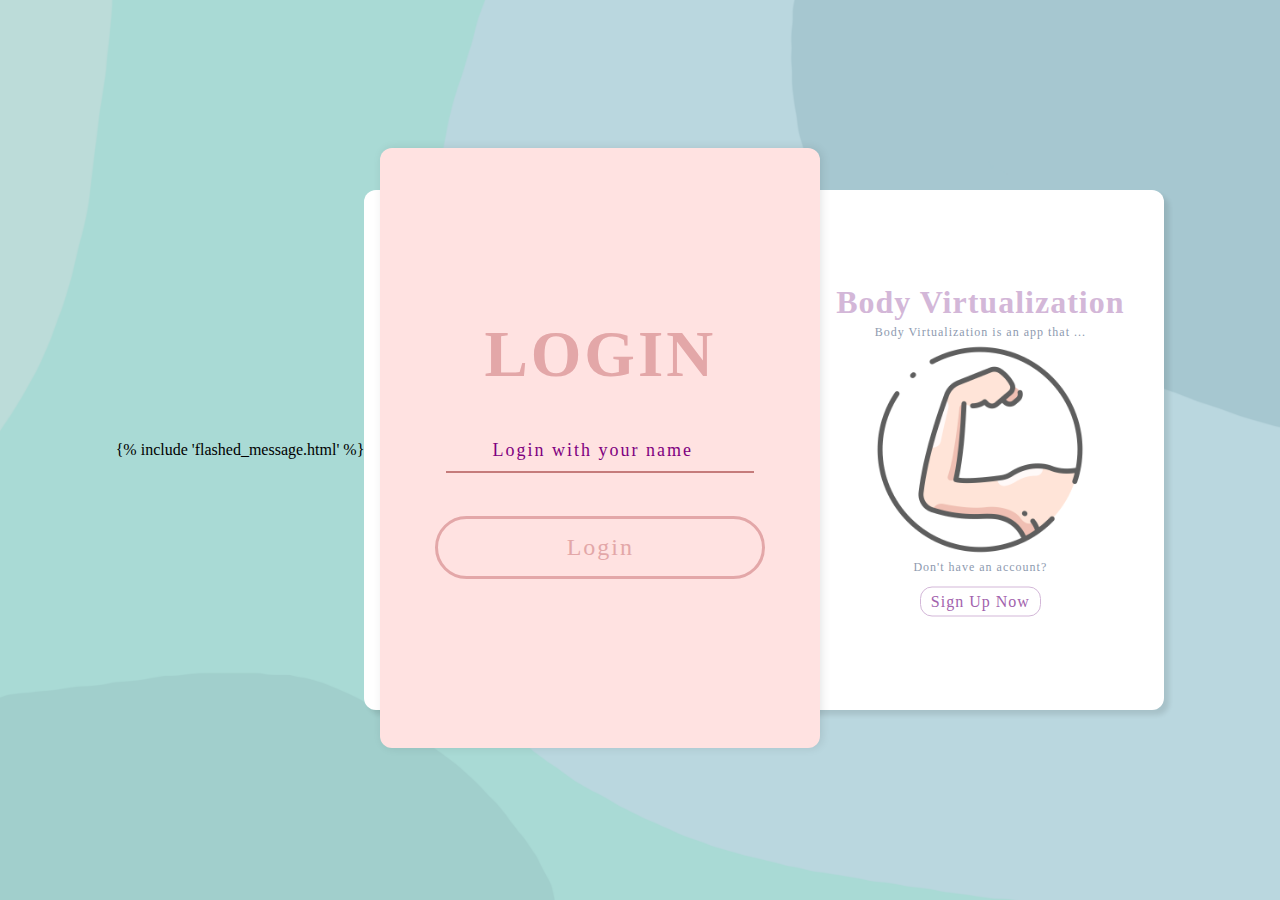
<file: templates/index.html>
<!DOCTYPE html>
{% include 'flashed_message.html' %}

<html lang="en">

<head>
    <meta charset="UTF-8">
    <meta http-equiv="X-UA-Compatible" content="IE=edge">
    <meta name="viewport" content="width=device-width, initial-scale=1.0">
    <!-- MATERIAL DESIGN ICONIC FONT -->
    <link rel="stylesheet" href="../static/fonts/material-design-iconic-font/css/material-design-iconic-font.css">

    <!-- DATE-PICKER -->
    <link rel="stylesheet" href="../static/vendor/date-picker/css/datepicker.min.css">

    <!-- STYLE CSS -->
    <link rel="stylesheet" href="../static/css/index.css">
    <link rel="Bookmark" href="../static/images/muscle.png" /> 
    <link rel="shortcut icon" href="../static/images/muscle.png" /> 
    <link rel="icon" href="../static/images/muscle.png" />
    <title>Body Virtualisation APP - Login</title>
</head>

<body>



    <div class="container">

        <div class="form-box">
            <!--            <div class="login-box">-->
            <form class="login-box" action="/login" method='POST'>
                <h1>Login</h1>
                <input name="modelname" type="modelname" placeholder="Login with your name">
                <button>
                    Login
                </button>
            </form>
            <!--            </div>-->

            <!--            <div class="register-box hidden">-->
            <form class="register-box hidden" action="/register" method='POST'>
                <h1>Register</h1>
                <input name="modelname" type="modelname" placeholder="Enter a unique name">
                <button>
                    Sign Up
                </button>
            </form>
            <!--            </div>-->
        </div>

        <!-- Left Box: Login -->
        <div class="con-box left">
            <h2>
                <span> Body Virtualization </span>
            </h2>

            <p>Body Virtualization is an app that ...</p>
            <img src="../static/images/muscle.png">
            <p>
                Already Have an account?
            </p>
            <button id="login">
                Login Now
            </button>

        </div>

        <!-- Right Box: Register -->
        <div class="con-box right">
            <h2>
                <span> Body Virtualization </span>
            </h2>


            <p>Body Virtualization is an app that ...</p>
            <img src="../static/images/muscle.png">
            <p>
                Don't have an account?
            </p>
            <button id="register">
                Sign Up Now
            </button>
        </div>
    </div>

    <!-- JS -->
    <script>
        let login = document.getElementById("login");
        let register = document.getElementById("register");
        let form_box = document.getElementsByClassName("form-box")[0];
        let register_box = document.getElementsByClassName("register-box")[0];
        let login_box = document.getElementsByClassName("login-box")[0];
        register.addEventListener('click', () => {
            form_box.style.transform = 'translateX(74%)';
            login_box.classList.add('hidden');
            register_box.classList.remove('hidden');
        })
        login.addEventListener('click', () => {
            form_box.style.transform = 'translateX(0%)';
            register_box.classList.add('hidden');
            login_box.classList.remove('hidden');
        })
    </script>



</body>

</html>
</file>
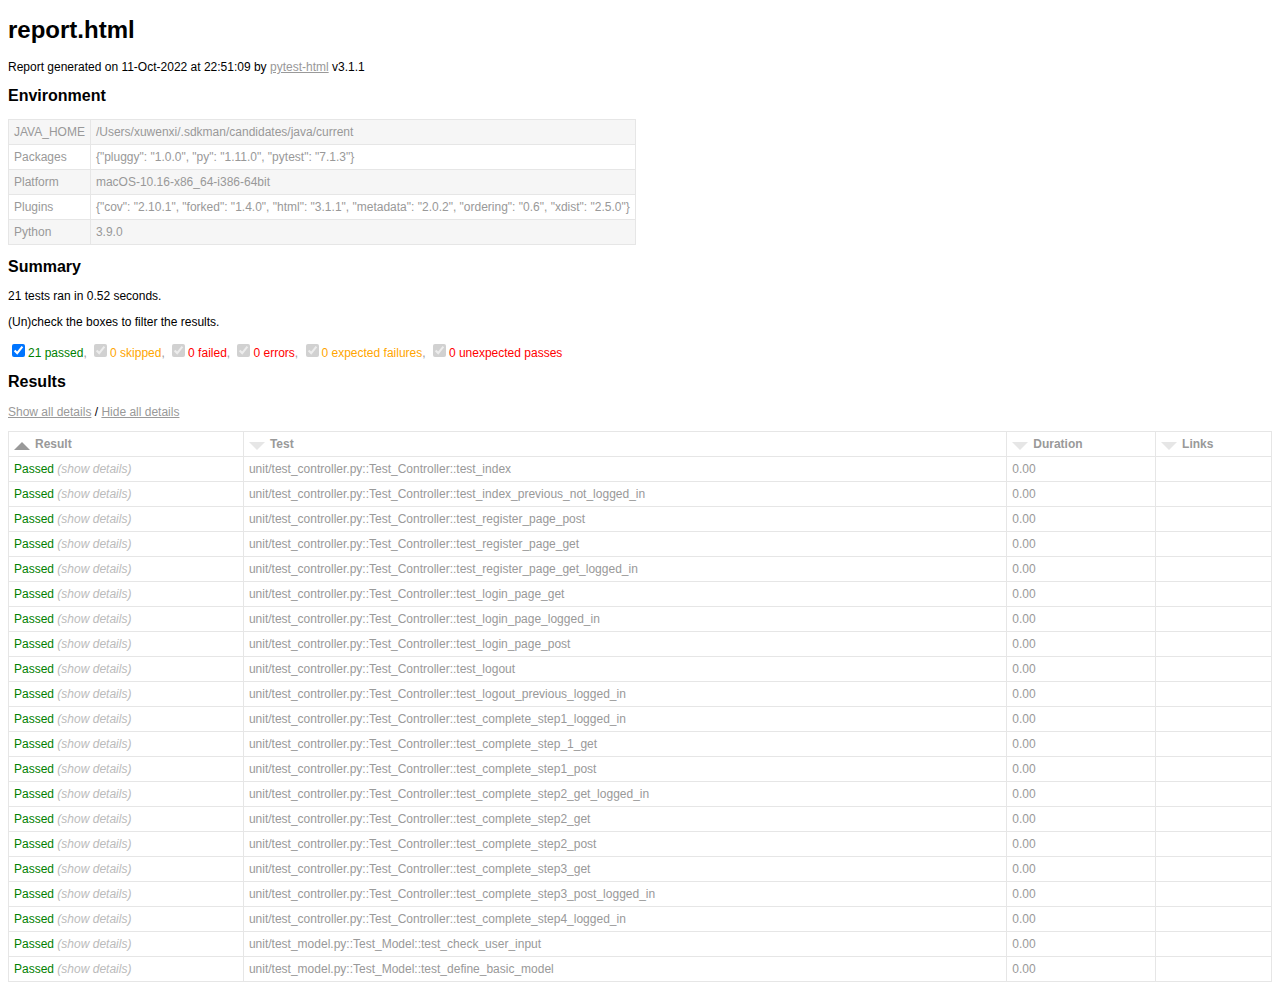
<file: report.html>
<!DOCTYPE html>
<html>
  <head>
    <meta charset="utf-8"/>
    <title>Test Report</title>
    <link href="assets/style.css" rel="stylesheet" type="text/css"/></head>
  <body onLoad="init()">
    <script>/* This Source Code Form is subject to the terms of the Mozilla Public
 * License, v. 2.0. If a copy of the MPL was not distributed with this file,
 * You can obtain one at http://mozilla.org/MPL/2.0/. */


function toArray(iter) {
    if (iter === null) {
        return null;
    }
    return Array.prototype.slice.call(iter);
}

function find(selector, elem) { // eslint-disable-line no-redeclare
    if (!elem) {
        elem = document;
    }
    return elem.querySelector(selector);
}

function findAll(selector, elem) {
    if (!elem) {
        elem = document;
    }
    return toArray(elem.querySelectorAll(selector));
}

function sortColumn(elem) {
    toggleSortStates(elem);
    const colIndex = toArray(elem.parentNode.childNodes).indexOf(elem);
    let key;
    if (elem.classList.contains('result')) {
        key = keyResult;
    } else if (elem.classList.contains('links')) {
        key = keyLink;
    } else {
        key = keyAlpha;
    }
    sortTable(elem, key(colIndex));
}

function showAllExtras() { // eslint-disable-line no-unused-vars
    findAll('.col-result').forEach(showExtras);
}

function hideAllExtras() { // eslint-disable-line no-unused-vars
    findAll('.col-result').forEach(hideExtras);
}

function showExtras(colresultElem) {
    const extras = colresultElem.parentNode.nextElementSibling;
    const expandcollapse = colresultElem.firstElementChild;
    extras.classList.remove('collapsed');
    expandcollapse.classList.remove('expander');
    expandcollapse.classList.add('collapser');
}

function hideExtras(colresultElem) {
    const extras = colresultElem.parentNode.nextElementSibling;
    const expandcollapse = colresultElem.firstElementChild;
    extras.classList.add('collapsed');
    expandcollapse.classList.remove('collapser');
    expandcollapse.classList.add('expander');
}

function showFilters() {
    const filterItems = document.getElementsByClassName('filter');
    for (let i = 0; i < filterItems.length; i++)
        filterItems[i].hidden = false;
}

function addCollapse() {
    // Add links for show/hide all
    const resulttable = find('table#results-table');
    const showhideall = document.createElement('p');
    showhideall.innerHTML = '<a href="javascript:showAllExtras()">Show all details</a> / ' +
                            '<a href="javascript:hideAllExtras()">Hide all details</a>';
    resulttable.parentElement.insertBefore(showhideall, resulttable);

    // Add show/hide link to each result
    findAll('.col-result').forEach(function(elem) {
        const collapsed = getQueryParameter('collapsed') || 'Passed';
        const extras = elem.parentNode.nextElementSibling;
        const expandcollapse = document.createElement('span');
        if (extras.classList.contains('collapsed')) {
            expandcollapse.classList.add('expander');
        } else if (collapsed.includes(elem.innerHTML)) {
            extras.classList.add('collapsed');
            expandcollapse.classList.add('expander');
        } else {
            expandcollapse.classList.add('collapser');
        }
        elem.appendChild(expandcollapse);

        elem.addEventListener('click', function(event) {
            if (event.currentTarget.parentNode.nextElementSibling.classList.contains('collapsed')) {
                showExtras(event.currentTarget);
            } else {
                hideExtras(event.currentTarget);
            }
        });
    });
}

function getQueryParameter(name) {
    const match = RegExp('[?&]' + name + '=([^&]*)').exec(window.location.search);
    return match && decodeURIComponent(match[1].replace(/\+/g, ' '));
}

function init () { // eslint-disable-line no-unused-vars
    resetSortHeaders();

    addCollapse();

    showFilters();

    sortColumn(find('.initial-sort'));

    findAll('.sortable').forEach(function(elem) {
        elem.addEventListener('click',
            function() {
                sortColumn(elem);
            }, false);
    });
}

function sortTable(clicked, keyFunc) {
    const rows = findAll('.results-table-row');
    const reversed = !clicked.classList.contains('asc');
    const sortedRows = sort(rows, keyFunc, reversed);
    /* Whole table is removed here because browsers acts much slower
     * when appending existing elements.
     */
    const thead = document.getElementById('results-table-head');
    document.getElementById('results-table').remove();
    const parent = document.createElement('table');
    parent.id = 'results-table';
    parent.appendChild(thead);
    sortedRows.forEach(function(elem) {
        parent.appendChild(elem);
    });
    document.getElementsByTagName('BODY')[0].appendChild(parent);
}

function sort(items, keyFunc, reversed) {
    const sortArray = items.map(function(item, i) {
        return [keyFunc(item), i];
    });

    sortArray.sort(function(a, b) {
        const keyA = a[0];
        const keyB = b[0];

        if (keyA == keyB) return 0;

        if (reversed) {
            return keyA < keyB ? 1 : -1;
        } else {
            return keyA > keyB ? 1 : -1;
        }
    });

    return sortArray.map(function(item) {
        const index = item[1];
        return items[index];
    });
}

function keyAlpha(colIndex) {
    return function(elem) {
        return elem.childNodes[1].childNodes[colIndex].firstChild.data.toLowerCase();
    };
}

function keyLink(colIndex) {
    return function(elem) {
        const dataCell = elem.childNodes[1].childNodes[colIndex].firstChild;
        return dataCell == null ? '' : dataCell.innerText.toLowerCase();
    };
}

function keyResult(colIndex) {
    return function(elem) {
        const strings = ['Error', 'Failed', 'Rerun', 'XFailed', 'XPassed',
            'Skipped', 'Passed'];
        return strings.indexOf(elem.childNodes[1].childNodes[colIndex].firstChild.data);
    };
}

function resetSortHeaders() {
    findAll('.sort-icon').forEach(function(elem) {
        elem.parentNode.removeChild(elem);
    });
    findAll('.sortable').forEach(function(elem) {
        const icon = document.createElement('div');
        icon.className = 'sort-icon';
        icon.textContent = 'vvv';
        elem.insertBefore(icon, elem.firstChild);
        elem.classList.remove('desc', 'active');
        elem.classList.add('asc', 'inactive');
    });
}

function toggleSortStates(elem) {
    //if active, toggle between asc and desc
    if (elem.classList.contains('active')) {
        elem.classList.toggle('asc');
        elem.classList.toggle('desc');
    }

    //if inactive, reset all other functions and add ascending active
    if (elem.classList.contains('inactive')) {
        resetSortHeaders();
        elem.classList.remove('inactive');
        elem.classList.add('active');
    }
}

function isAllRowsHidden(value) {
    return value.hidden == false;
}

function filterTable(elem) { // eslint-disable-line no-unused-vars
    const outcomeAtt = 'data-test-result';
    const outcome = elem.getAttribute(outcomeAtt);
    const classOutcome = outcome + ' results-table-row';
    const outcomeRows = document.getElementsByClassName(classOutcome);

    for(let i = 0; i < outcomeRows.length; i++){
        outcomeRows[i].hidden = !elem.checked;
    }

    const rows = findAll('.results-table-row').filter(isAllRowsHidden);
    const allRowsHidden = rows.length == 0 ? true : false;
    const notFoundMessage = document.getElementById('not-found-message');
    notFoundMessage.hidden = !allRowsHidden;
}
</script>
    <h1>report.html</h1>
    <p>Report generated on 11-Oct-2022 at 22:51:09 by <a href="https://pypi.python.org/pypi/pytest-html">pytest-html</a> v3.1.1</p>
    <h2>Environment</h2>
    <table id="environment">
      <tr>
        <td>JAVA_HOME</td>
        <td>/Users/xuwenxi/.sdkman/candidates/java/current</td></tr>
      <tr>
        <td>Packages</td>
        <td>{"pluggy": "1.0.0", "py": "1.11.0", "pytest": "7.1.3"}</td></tr>
      <tr>
        <td>Platform</td>
        <td>macOS-10.16-x86_64-i386-64bit</td></tr>
      <tr>
        <td>Plugins</td>
        <td>{"cov": "2.10.1", "forked": "1.4.0", "html": "3.1.1", "metadata": "2.0.2", "ordering": "0.6", "xdist": "2.5.0"}</td></tr>
      <tr>
        <td>Python</td>
        <td>3.9.0</td></tr></table>
    <h2>Summary</h2>
    <p>21 tests ran in 0.52 seconds. </p>
    <p class="filter" hidden="true">(Un)check the boxes to filter the results.</p><input checked="true" class="filter" data-test-result="passed" hidden="true" name="filter_checkbox" onChange="filterTable(this)" type="checkbox"/><span class="passed">21 passed</span>, <input checked="true" class="filter" data-test-result="skipped" disabled="true" hidden="true" name="filter_checkbox" onChange="filterTable(this)" type="checkbox"/><span class="skipped">0 skipped</span>, <input checked="true" class="filter" data-test-result="failed" disabled="true" hidden="true" name="filter_checkbox" onChange="filterTable(this)" type="checkbox"/><span class="failed">0 failed</span>, <input checked="true" class="filter" data-test-result="error" disabled="true" hidden="true" name="filter_checkbox" onChange="filterTable(this)" type="checkbox"/><span class="error">0 errors</span>, <input checked="true" class="filter" data-test-result="xfailed" disabled="true" hidden="true" name="filter_checkbox" onChange="filterTable(this)" type="checkbox"/><span class="xfailed">0 expected failures</span>, <input checked="true" class="filter" data-test-result="xpassed" disabled="true" hidden="true" name="filter_checkbox" onChange="filterTable(this)" type="checkbox"/><span class="xpassed">0 unexpected passes</span>
    <h2>Results</h2>
    <table id="results-table">
      <thead id="results-table-head">
        <tr>
          <th class="sortable result initial-sort" col="result">Result</th>
          <th class="sortable" col="name">Test</th>
          <th class="sortable" col="duration">Duration</th>
          <th class="sortable links" col="links">Links</th></tr>
        <tr hidden="true" id="not-found-message">
          <th colspan="4">No results found. Try to check the filters</th></tr></thead>
      <tbody class="passed results-table-row">
        <tr>
          <td class="col-result">Passed</td>
          <td class="col-name">unit/test_controller.py::Test_Controller::test_index</td>
          <td class="col-duration">0.00</td>
          <td class="col-links"></td></tr>
        <tr>
          <td class="extra" colspan="4">
            <div class="empty log">No log output captured.</div></td></tr></tbody>
      <tbody class="passed results-table-row">
        <tr>
          <td class="col-result">Passed</td>
          <td class="col-name">unit/test_controller.py::Test_Controller::test_index_previous_not_logged_in</td>
          <td class="col-duration">0.00</td>
          <td class="col-links"></td></tr>
        <tr>
          <td class="extra" colspan="4">
            <div class="empty log">No log output captured.</div></td></tr></tbody>
      <tbody class="passed results-table-row">
        <tr>
          <td class="col-result">Passed</td>
          <td class="col-name">unit/test_controller.py::Test_Controller::test_register_page_post</td>
          <td class="col-duration">0.00</td>
          <td class="col-links"></td></tr>
        <tr>
          <td class="extra" colspan="4">
            <div class="empty log">No log output captured.</div></td></tr></tbody>
      <tbody class="passed results-table-row">
        <tr>
          <td class="col-result">Passed</td>
          <td class="col-name">unit/test_controller.py::Test_Controller::test_register_page_get</td>
          <td class="col-duration">0.00</td>
          <td class="col-links"></td></tr>
        <tr>
          <td class="extra" colspan="4">
            <div class="empty log">No log output captured.</div></td></tr></tbody>
      <tbody class="passed results-table-row">
        <tr>
          <td class="col-result">Passed</td>
          <td class="col-name">unit/test_controller.py::Test_Controller::test_register_page_get_logged_in</td>
          <td class="col-duration">0.00</td>
          <td class="col-links"></td></tr>
        <tr>
          <td class="extra" colspan="4">
            <div class="empty log">No log output captured.</div></td></tr></tbody>
      <tbody class="passed results-table-row">
        <tr>
          <td class="col-result">Passed</td>
          <td class="col-name">unit/test_controller.py::Test_Controller::test_login_page_get</td>
          <td class="col-duration">0.00</td>
          <td class="col-links"></td></tr>
        <tr>
          <td class="extra" colspan="4">
            <div class="empty log">No log output captured.</div></td></tr></tbody>
      <tbody class="passed results-table-row">
        <tr>
          <td class="col-result">Passed</td>
          <td class="col-name">unit/test_controller.py::Test_Controller::test_login_page_logged_in</td>
          <td class="col-duration">0.00</td>
          <td class="col-links"></td></tr>
        <tr>
          <td class="extra" colspan="4">
            <div class="empty log">No log output captured.</div></td></tr></tbody>
      <tbody class="passed results-table-row">
        <tr>
          <td class="col-result">Passed</td>
          <td class="col-name">unit/test_controller.py::Test_Controller::test_login_page_post</td>
          <td class="col-duration">0.00</td>
          <td class="col-links"></td></tr>
        <tr>
          <td class="extra" colspan="4">
            <div class="empty log">No log output captured.</div></td></tr></tbody>
      <tbody class="passed results-table-row">
        <tr>
          <td class="col-result">Passed</td>
          <td class="col-name">unit/test_controller.py::Test_Controller::test_logout</td>
          <td class="col-duration">0.00</td>
          <td class="col-links"></td></tr>
        <tr>
          <td class="extra" colspan="4">
            <div class="empty log">No log output captured.</div></td></tr></tbody>
      <tbody class="passed results-table-row">
        <tr>
          <td class="col-result">Passed</td>
          <td class="col-name">unit/test_controller.py::Test_Controller::test_logout_previous_logged_in</td>
          <td class="col-duration">0.00</td>
          <td class="col-links"></td></tr>
        <tr>
          <td class="extra" colspan="4">
            <div class="empty log">No log output captured.</div></td></tr></tbody>
      <tbody class="passed results-table-row">
        <tr>
          <td class="col-result">Passed</td>
          <td class="col-name">unit/test_controller.py::Test_Controller::test_complete_step1_logged_in</td>
          <td class="col-duration">0.00</td>
          <td class="col-links"></td></tr>
        <tr>
          <td class="extra" colspan="4">
            <div class="empty log">No log output captured.</div></td></tr></tbody>
      <tbody class="passed results-table-row">
        <tr>
          <td class="col-result">Passed</td>
          <td class="col-name">unit/test_controller.py::Test_Controller::test_complete_step_1_get</td>
          <td class="col-duration">0.00</td>
          <td class="col-links"></td></tr>
        <tr>
          <td class="extra" colspan="4">
            <div class="empty log">No log output captured.</div></td></tr></tbody>
      <tbody class="passed results-table-row">
        <tr>
          <td class="col-result">Passed</td>
          <td class="col-name">unit/test_controller.py::Test_Controller::test_complete_step1_post</td>
          <td class="col-duration">0.00</td>
          <td class="col-links"></td></tr>
        <tr>
          <td class="extra" colspan="4">
            <div class="empty log">No log output captured.</div></td></tr></tbody>
      <tbody class="passed results-table-row">
        <tr>
          <td class="col-result">Passed</td>
          <td class="col-name">unit/test_controller.py::Test_Controller::test_complete_step2_get_logged_in</td>
          <td class="col-duration">0.00</td>
          <td class="col-links"></td></tr>
        <tr>
          <td class="extra" colspan="4">
            <div class="empty log">No log output captured.</div></td></tr></tbody>
      <tbody class="passed results-table-row">
        <tr>
          <td class="col-result">Passed</td>
          <td class="col-name">unit/test_controller.py::Test_Controller::test_complete_step2_get</td>
          <td class="col-duration">0.00</td>
          <td class="col-links"></td></tr>
        <tr>
          <td class="extra" colspan="4">
            <div class="empty log">No log output captured.</div></td></tr></tbody>
      <tbody class="passed results-table-row">
        <tr>
          <td class="col-result">Passed</td>
          <td class="col-name">unit/test_controller.py::Test_Controller::test_complete_step2_post</td>
          <td class="col-duration">0.00</td>
          <td class="col-links"></td></tr>
        <tr>
          <td class="extra" colspan="4">
            <div class="empty log">No log output captured.</div></td></tr></tbody>
      <tbody class="passed results-table-row">
        <tr>
          <td class="col-result">Passed</td>
          <td class="col-name">unit/test_controller.py::Test_Controller::test_complete_step3_get</td>
          <td class="col-duration">0.00</td>
          <td class="col-links"></td></tr>
        <tr>
          <td class="extra" colspan="4">
            <div class="empty log">No log output captured.</div></td></tr></tbody>
      <tbody class="passed results-table-row">
        <tr>
          <td class="col-result">Passed</td>
          <td class="col-name">unit/test_controller.py::Test_Controller::test_complete_step3_post_logged_in</td>
          <td class="col-duration">0.00</td>
          <td class="col-links"></td></tr>
        <tr>
          <td class="extra" colspan="4">
            <div class="empty log">No log output captured.</div></td></tr></tbody>
      <tbody class="passed results-table-row">
        <tr>
          <td class="col-result">Passed</td>
          <td class="col-name">unit/test_controller.py::Test_Controller::test_complete_step4_logged_in</td>
          <td class="col-duration">0.00</td>
          <td class="col-links"></td></tr>
        <tr>
          <td class="extra" colspan="4">
            <div class="empty log">No log output captured.</div></td></tr></tbody>
      <tbody class="passed results-table-row">
        <tr>
          <td class="col-result">Passed</td>
          <td class="col-name">unit/test_model.py::Test_Model::test_check_user_input</td>
          <td class="col-duration">0.00</td>
          <td class="col-links"></td></tr>
        <tr>
          <td class="extra" colspan="4">
            <div class="empty log">No log output captured.</div></td></tr></tbody>
      <tbody class="passed results-table-row">
        <tr>
          <td class="col-result">Passed</td>
          <td class="col-name">unit/test_model.py::Test_Model::test_define_basic_model</td>
          <td class="col-duration">0.00</td>
          <td class="col-links"></td></tr>
        <tr>
          <td class="extra" colspan="4">
            <div class="empty log">No log output captured.</div></td></tr></tbody></table></body></html>
</file>
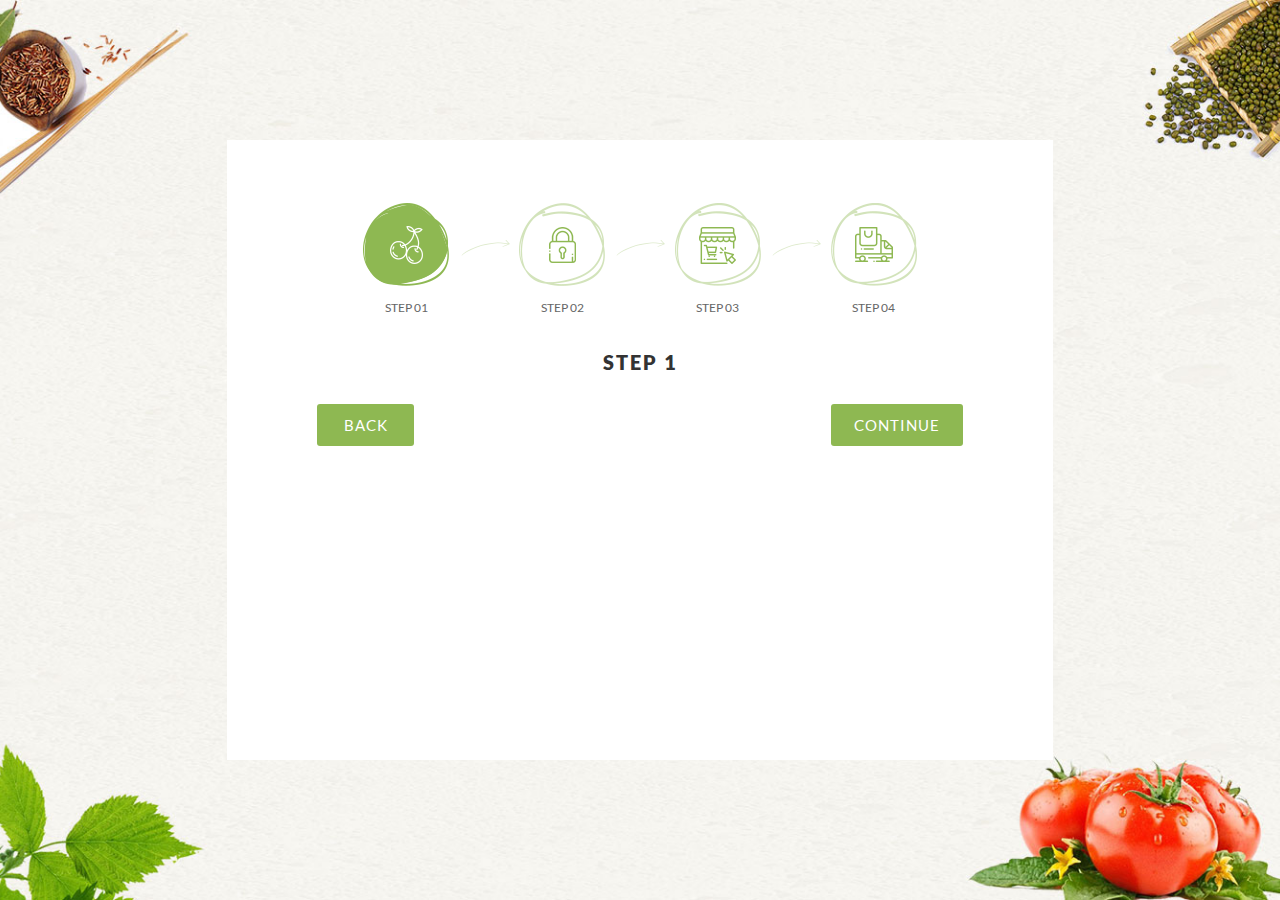
<file: templates/registery.html>
<!DOCTYPE html>
<html>
	<head>
		<meta charset="utf-8">
		<title>Body Visualization App</title>
		<meta name="viewport" content="width=device-width, initial-scale=1.0">
		<meta name="author" content="colorlib.com">

		<!-- MATERIAL DESIGN ICONIC FONT -->
		<link rel="stylesheet" href="../static/fonts/material-design-iconic-font/css/material-design-iconic-font.css">

		<!-- DATE-PICKER -->
		<link rel="stylesheet" href="../static/vendor/date-picker/css/datepicker.min.css">

		<!-- STYLE CSS -->
		<link rel="stylesheet" href="../static/css/style.css">
	</head>
	<body>
		<div class="wrapper">
            <form action="" id="wizard">
        		<!-- SECTION 1 -->
                <h4></h4>
                <section>
                    <h3>Step 1</h3>
                </section>

				<!-- SECTION 2 -->
                <h4></h4>
                <section>
                	<h3>Step 2</h3>
                  
                </section>

                <!-- SECTION 3 -->
                <h4></h4>
                <section>
                    <h3 style="margin-bottom: 16px;">Step 3</h3>

                </section>

                <!-- SECTION 4 -->
                <h4></h4>
                <section>
                    <h3>Step 4</h3>
                   
                    
                </section>
            </form>
		</div>

		<script src="../static/js/jquery-3.3.1.min.js"></script>
		
		<!-- JQUERY STEP -->
		<script src="../static/js/jquery.steps.js"></script>

		<script src="../static/js/main.js"></script>

<!-- Template created and distributed by Colorlib -->
</body>
</html>
</file>
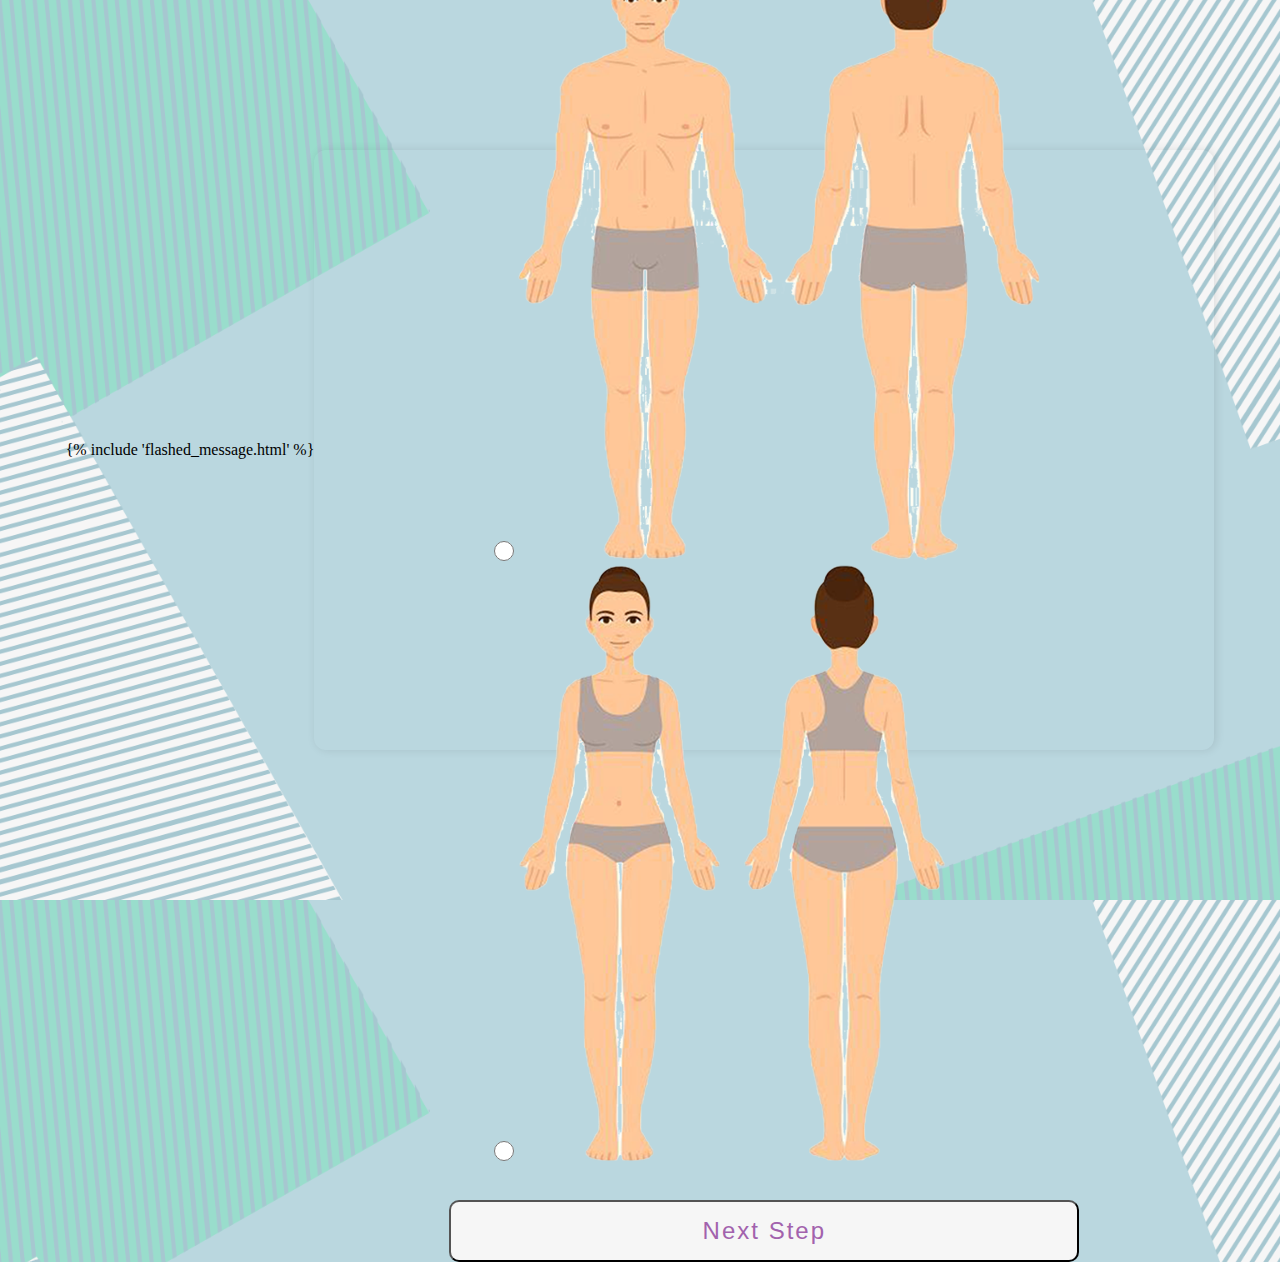
<file: templates/step1.html>
<!DOCTYPE html>
{% include 'flashed_message.html' %}

<html lang="en">

<head>
    <meta charset="UTF-8">
    <meta http-equiv="X-UA-Compatible" content="IE=edge">
    <meta name="viewport" content="width=device-width, initial-scale=1.0">
    <!-- MATERIAL DESIGN ICONIC FONT -->
    <link rel="stylesheet" href="../static/fonts/material-design-iconic-font/css/material-design-iconic-font.css">

    <!-- DATE-PICKER -->
    <link rel="stylesheet" href="../static/vendor/date-picker/css/datepicker.min.css">

    <!-- STYLE CSS -->
    <link rel="stylesheet" href="../static/css/step1.css">
    <link rel="Bookmark" href="../static/images/muscle.png" /> 
    <link rel="shortcut icon" href="../static/images/muscle.png" /> 
    <link rel="icon" href="../static/images/muscle.png" />
    <title>Body Virtualisation APP - Step 1 </title>
</head>

<body>
    <div class="form-box">
        <form class="register-box" action="/step1" method='POST'>
            <h1> Select your Age and Gender!! </h1>
            <div class="ageSlider">
                <p>Please enter your age</p>
                <input type="range" name="age" min="12" max="100" value="18" class="slider" id="ageRange" oninput="showAge.innerText=this.value">
                <p id="showAge">18</p>
            </div>
            <div class="gender">
                <p>Please choose your gender</p>
                <input class="mf" type="radio" id="male" name="gender" value="male" required>
                <label for="male">
                    <img src="../static/images/male.png" alt="male">
                </label>
                <input class="mf" type="radio" id="female" name="gender" value="female">
                <label for="female">
                    <span>
                        <img src="../static/images/female.png" alt="female">
                    </span>
                </label>
            </div>
            <button>
                Next Step
            </button>
        </form>
    </div>
</body>

</html>
</file>
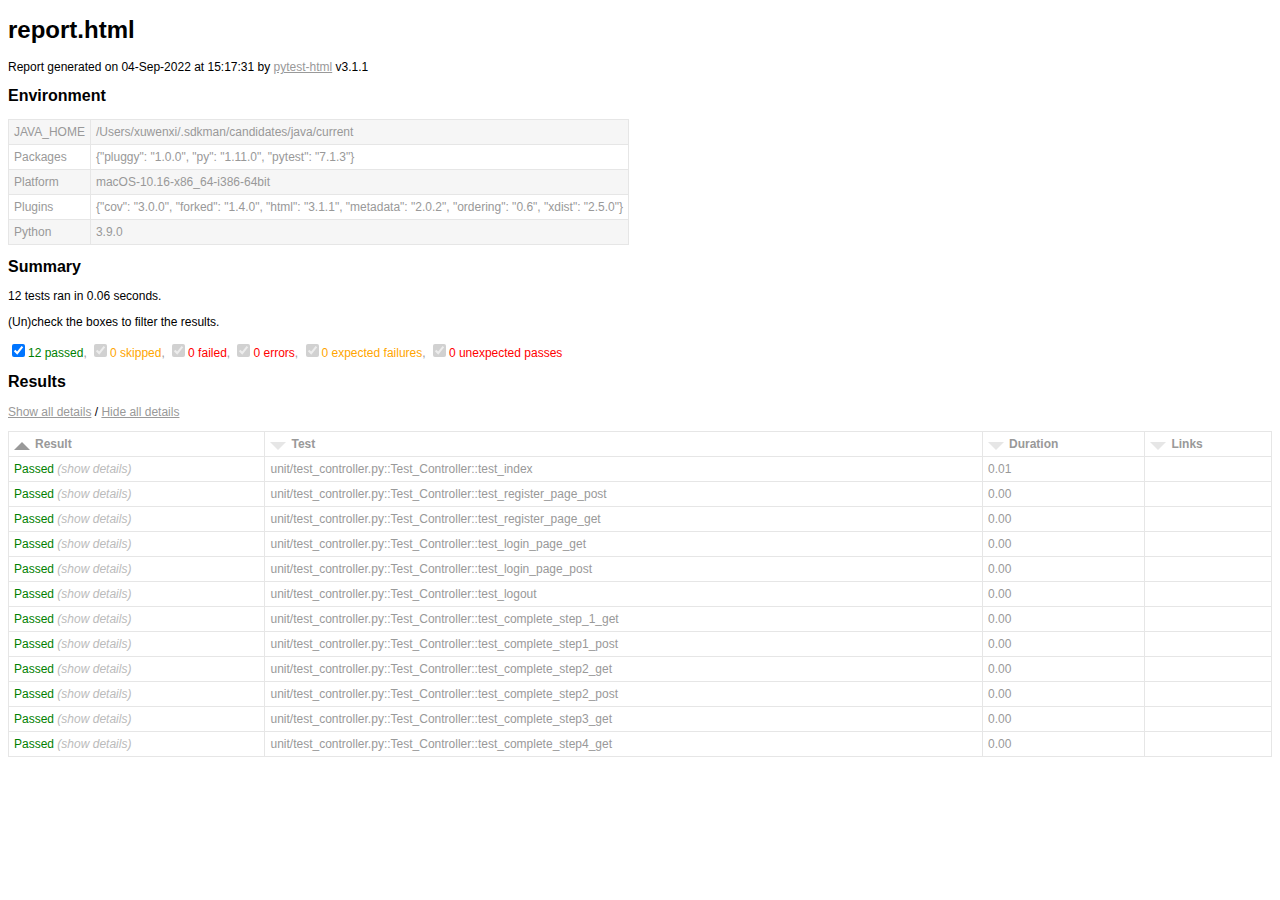
<file: tests/unit/report.html>
<!DOCTYPE html>
<html>
  <head>
    <meta charset="utf-8"/>
    <title>Test Report</title>
    <link href="assets/style.css" rel="stylesheet" type="text/css"/></head>
  <body onLoad="init()">
    <script>/* This Source Code Form is subject to the terms of the Mozilla Public
 * License, v. 2.0. If a copy of the MPL was not distributed with this file,
 * You can obtain one at http://mozilla.org/MPL/2.0/. */


function toArray(iter) {
    if (iter === null) {
        return null;
    }
    return Array.prototype.slice.call(iter);
}

function find(selector, elem) { // eslint-disable-line no-redeclare
    if (!elem) {
        elem = document;
    }
    return elem.querySelector(selector);
}

function findAll(selector, elem) {
    if (!elem) {
        elem = document;
    }
    return toArray(elem.querySelectorAll(selector));
}

function sortColumn(elem) {
    toggleSortStates(elem);
    const colIndex = toArray(elem.parentNode.childNodes).indexOf(elem);
    let key;
    if (elem.classList.contains('result')) {
        key = keyResult;
    } else if (elem.classList.contains('links')) {
        key = keyLink;
    } else {
        key = keyAlpha;
    }
    sortTable(elem, key(colIndex));
}

function showAllExtras() { // eslint-disable-line no-unused-vars
    findAll('.col-result').forEach(showExtras);
}

function hideAllExtras() { // eslint-disable-line no-unused-vars
    findAll('.col-result').forEach(hideExtras);
}

function showExtras(colresultElem) {
    const extras = colresultElem.parentNode.nextElementSibling;
    const expandcollapse = colresultElem.firstElementChild;
    extras.classList.remove('collapsed');
    expandcollapse.classList.remove('expander');
    expandcollapse.classList.add('collapser');
}

function hideExtras(colresultElem) {
    const extras = colresultElem.parentNode.nextElementSibling;
    const expandcollapse = colresultElem.firstElementChild;
    extras.classList.add('collapsed');
    expandcollapse.classList.remove('collapser');
    expandcollapse.classList.add('expander');
}

function showFilters() {
    const filterItems = document.getElementsByClassName('filter');
    for (let i = 0; i < filterItems.length; i++)
        filterItems[i].hidden = false;
}

function addCollapse() {
    // Add links for show/hide all
    const resulttable = find('table#results-table');
    const showhideall = document.createElement('p');
    showhideall.innerHTML = '<a href="javascript:showAllExtras()">Show all details</a> / ' +
                            '<a href="javascript:hideAllExtras()">Hide all details</a>';
    resulttable.parentElement.insertBefore(showhideall, resulttable);

    // Add show/hide link to each result
    findAll('.col-result').forEach(function(elem) {
        const collapsed = getQueryParameter('collapsed') || 'Passed';
        const extras = elem.parentNode.nextElementSibling;
        const expandcollapse = document.createElement('span');
        if (extras.classList.contains('collapsed')) {
            expandcollapse.classList.add('expander');
        } else if (collapsed.includes(elem.innerHTML)) {
            extras.classList.add('collapsed');
            expandcollapse.classList.add('expander');
        } else {
            expandcollapse.classList.add('collapser');
        }
        elem.appendChild(expandcollapse);

        elem.addEventListener('click', function(event) {
            if (event.currentTarget.parentNode.nextElementSibling.classList.contains('collapsed')) {
                showExtras(event.currentTarget);
            } else {
                hideExtras(event.currentTarget);
            }
        });
    });
}

function getQueryParameter(name) {
    const match = RegExp('[?&]' + name + '=([^&]*)').exec(window.location.search);
    return match && decodeURIComponent(match[1].replace(/\+/g, ' '));
}

function init () { // eslint-disable-line no-unused-vars
    resetSortHeaders();

    addCollapse();

    showFilters();

    sortColumn(find('.initial-sort'));

    findAll('.sortable').forEach(function(elem) {
        elem.addEventListener('click',
            function() {
                sortColumn(elem);
            }, false);
    });
}

function sortTable(clicked, keyFunc) {
    const rows = findAll('.results-table-row');
    const reversed = !clicked.classList.contains('asc');
    const sortedRows = sort(rows, keyFunc, reversed);
    /* Whole table is removed here because browsers acts much slower
     * when appending existing elements.
     */
    const thead = document.getElementById('results-table-head');
    document.getElementById('results-table').remove();
    const parent = document.createElement('table');
    parent.id = 'results-table';
    parent.appendChild(thead);
    sortedRows.forEach(function(elem) {
        parent.appendChild(elem);
    });
    document.getElementsByTagName('BODY')[0].appendChild(parent);
}

function sort(items, keyFunc, reversed) {
    const sortArray = items.map(function(item, i) {
        return [keyFunc(item), i];
    });

    sortArray.sort(function(a, b) {
        const keyA = a[0];
        const keyB = b[0];

        if (keyA == keyB) return 0;

        if (reversed) {
            return keyA < keyB ? 1 : -1;
        } else {
            return keyA > keyB ? 1 : -1;
        }
    });

    return sortArray.map(function(item) {
        const index = item[1];
        return items[index];
    });
}

function keyAlpha(colIndex) {
    return function(elem) {
        return elem.childNodes[1].childNodes[colIndex].firstChild.data.toLowerCase();
    };
}

function keyLink(colIndex) {
    return function(elem) {
        const dataCell = elem.childNodes[1].childNodes[colIndex].firstChild;
        return dataCell == null ? '' : dataCell.innerText.toLowerCase();
    };
}

function keyResult(colIndex) {
    return function(elem) {
        const strings = ['Error', 'Failed', 'Rerun', 'XFailed', 'XPassed',
            'Skipped', 'Passed'];
        return strings.indexOf(elem.childNodes[1].childNodes[colIndex].firstChild.data);
    };
}

function resetSortHeaders() {
    findAll('.sort-icon').forEach(function(elem) {
        elem.parentNode.removeChild(elem);
    });
    findAll('.sortable').forEach(function(elem) {
        const icon = document.createElement('div');
        icon.className = 'sort-icon';
        icon.textContent = 'vvv';
        elem.insertBefore(icon, elem.firstChild);
        elem.classList.remove('desc', 'active');
        elem.classList.add('asc', 'inactive');
    });
}

function toggleSortStates(elem) {
    //if active, toggle between asc and desc
    if (elem.classList.contains('active')) {
        elem.classList.toggle('asc');
        elem.classList.toggle('desc');
    }

    //if inactive, reset all other functions and add ascending active
    if (elem.classList.contains('inactive')) {
        resetSortHeaders();
        elem.classList.remove('inactive');
        elem.classList.add('active');
    }
}

function isAllRowsHidden(value) {
    return value.hidden == false;
}

function filterTable(elem) { // eslint-disable-line no-unused-vars
    const outcomeAtt = 'data-test-result';
    const outcome = elem.getAttribute(outcomeAtt);
    const classOutcome = outcome + ' results-table-row';
    const outcomeRows = document.getElementsByClassName(classOutcome);

    for(let i = 0; i < outcomeRows.length; i++){
        outcomeRows[i].hidden = !elem.checked;
    }

    const rows = findAll('.results-table-row').filter(isAllRowsHidden);
    const allRowsHidden = rows.length == 0 ? true : false;
    const notFoundMessage = document.getElementById('not-found-message');
    notFoundMessage.hidden = !allRowsHidden;
}
</script>
    <h1>report.html</h1>
    <p>Report generated on 04-Sep-2022 at 15:17:31 by <a href="https://pypi.python.org/pypi/pytest-html">pytest-html</a> v3.1.1</p>
    <h2>Environment</h2>
    <table id="environment">
      <tr>
        <td>JAVA_HOME</td>
        <td>/Users/xuwenxi/.sdkman/candidates/java/current</td></tr>
      <tr>
        <td>Packages</td>
        <td>{"pluggy": "1.0.0", "py": "1.11.0", "pytest": "7.1.3"}</td></tr>
      <tr>
        <td>Platform</td>
        <td>macOS-10.16-x86_64-i386-64bit</td></tr>
      <tr>
        <td>Plugins</td>
        <td>{"cov": "3.0.0", "forked": "1.4.0", "html": "3.1.1", "metadata": "2.0.2", "ordering": "0.6", "xdist": "2.5.0"}</td></tr>
      <tr>
        <td>Python</td>
        <td>3.9.0</td></tr></table>
    <h2>Summary</h2>
    <p>12 tests ran in 0.06 seconds. </p>
    <p class="filter" hidden="true">(Un)check the boxes to filter the results.</p><input checked="true" class="filter" data-test-result="passed" hidden="true" name="filter_checkbox" onChange="filterTable(this)" type="checkbox"/><span class="passed">12 passed</span>, <input checked="true" class="filter" data-test-result="skipped" disabled="true" hidden="true" name="filter_checkbox" onChange="filterTable(this)" type="checkbox"/><span class="skipped">0 skipped</span>, <input checked="true" class="filter" data-test-result="failed" disabled="true" hidden="true" name="filter_checkbox" onChange="filterTable(this)" type="checkbox"/><span class="failed">0 failed</span>, <input checked="true" class="filter" data-test-result="error" disabled="true" hidden="true" name="filter_checkbox" onChange="filterTable(this)" type="checkbox"/><span class="error">0 errors</span>, <input checked="true" class="filter" data-test-result="xfailed" disabled="true" hidden="true" name="filter_checkbox" onChange="filterTable(this)" type="checkbox"/><span class="xfailed">0 expected failures</span>, <input checked="true" class="filter" data-test-result="xpassed" disabled="true" hidden="true" name="filter_checkbox" onChange="filterTable(this)" type="checkbox"/><span class="xpassed">0 unexpected passes</span>
    <h2>Results</h2>
    <table id="results-table">
      <thead id="results-table-head">
        <tr>
          <th class="sortable result initial-sort" col="result">Result</th>
          <th class="sortable" col="name">Test</th>
          <th class="sortable" col="duration">Duration</th>
          <th class="sortable links" col="links">Links</th></tr>
        <tr hidden="true" id="not-found-message">
          <th colspan="4">No results found. Try to check the filters</th></tr></thead>
      <tbody class="passed results-table-row">
        <tr>
          <td class="col-result">Passed</td>
          <td class="col-name">unit/test_controller.py::Test_Controller::test_index</td>
          <td class="col-duration">0.01</td>
          <td class="col-links"></td></tr>
        <tr>
          <td class="extra" colspan="4">
            <div class="empty log">No log output captured.</div></td></tr></tbody>
      <tbody class="passed results-table-row">
        <tr>
          <td class="col-result">Passed</td>
          <td class="col-name">unit/test_controller.py::Test_Controller::test_register_page_post</td>
          <td class="col-duration">0.00</td>
          <td class="col-links"></td></tr>
        <tr>
          <td class="extra" colspan="4">
            <div class="empty log">No log output captured.</div></td></tr></tbody>
      <tbody class="passed results-table-row">
        <tr>
          <td class="col-result">Passed</td>
          <td class="col-name">unit/test_controller.py::Test_Controller::test_register_page_get</td>
          <td class="col-duration">0.00</td>
          <td class="col-links"></td></tr>
        <tr>
          <td class="extra" colspan="4">
            <div class="empty log">No log output captured.</div></td></tr></tbody>
      <tbody class="passed results-table-row">
        <tr>
          <td class="col-result">Passed</td>
          <td class="col-name">unit/test_controller.py::Test_Controller::test_login_page_get</td>
          <td class="col-duration">0.00</td>
          <td class="col-links"></td></tr>
        <tr>
          <td class="extra" colspan="4">
            <div class="empty log">No log output captured.</div></td></tr></tbody>
      <tbody class="passed results-table-row">
        <tr>
          <td class="col-result">Passed</td>
          <td class="col-name">unit/test_controller.py::Test_Controller::test_login_page_post</td>
          <td class="col-duration">0.00</td>
          <td class="col-links"></td></tr>
        <tr>
          <td class="extra" colspan="4">
            <div class="empty log">No log output captured.</div></td></tr></tbody>
      <tbody class="passed results-table-row">
        <tr>
          <td class="col-result">Passed</td>
          <td class="col-name">unit/test_controller.py::Test_Controller::test_logout</td>
          <td class="col-duration">0.00</td>
          <td class="col-links"></td></tr>
        <tr>
          <td class="extra" colspan="4">
            <div class="empty log">No log output captured.</div></td></tr></tbody>
      <tbody class="passed results-table-row">
        <tr>
          <td class="col-result">Passed</td>
          <td class="col-name">unit/test_controller.py::Test_Controller::test_complete_step_1_get</td>
          <td class="col-duration">0.00</td>
          <td class="col-links"></td></tr>
        <tr>
          <td class="extra" colspan="4">
            <div class="empty log">No log output captured.</div></td></tr></tbody>
      <tbody class="passed results-table-row">
        <tr>
          <td class="col-result">Passed</td>
          <td class="col-name">unit/test_controller.py::Test_Controller::test_complete_step1_post</td>
          <td class="col-duration">0.00</td>
          <td class="col-links"></td></tr>
        <tr>
          <td class="extra" colspan="4">
            <div class="empty log">No log output captured.</div></td></tr></tbody>
      <tbody class="passed results-table-row">
        <tr>
          <td class="col-result">Passed</td>
          <td class="col-name">unit/test_controller.py::Test_Controller::test_complete_step2_get</td>
          <td class="col-duration">0.00</td>
          <td class="col-links"></td></tr>
        <tr>
          <td class="extra" colspan="4">
            <div class="empty log">No log output captured.</div></td></tr></tbody>
      <tbody class="passed results-table-row">
        <tr>
          <td class="col-result">Passed</td>
          <td class="col-name">unit/test_controller.py::Test_Controller::test_complete_step2_post</td>
          <td class="col-duration">0.00</td>
          <td class="col-links"></td></tr>
        <tr>
          <td class="extra" colspan="4">
            <div class="empty log">No log output captured.</div></td></tr></tbody>
      <tbody class="passed results-table-row">
        <tr>
          <td class="col-result">Passed</td>
          <td class="col-name">unit/test_controller.py::Test_Controller::test_complete_step3_get</td>
          <td class="col-duration">0.00</td>
          <td class="col-links"></td></tr>
        <tr>
          <td class="extra" colspan="4">
            <div class="empty log">No log output captured.</div></td></tr></tbody>
      <tbody class="passed results-table-row">
        <tr>
          <td class="col-result">Passed</td>
          <td class="col-name">unit/test_controller.py::Test_Controller::test_complete_step4_get</td>
          <td class="col-duration">0.00</td>
          <td class="col-links"></td></tr>
        <tr>
          <td class="extra" colspan="4">
            <div class="empty log">No log output captured.</div></td></tr></tbody></table></body></html>
</file>
<file: static/css/index.css>
/* Index page */

*{
    padding: 0;
    margin: 0;

    font-family: "Comic Sans MS", serif;
}

body {
    height: 100vh;
    display: flex;
    align-items: center;
    justify-content: center;
    background-image: url("../images/background0.png");
    background-size:cover
}

.container {
    background-color: white;
    border-radius: 12px;
    width: 800px;
    height: 520px;
    box-shadow: 5px 5px 5px rgba(0,0,0,0.1);
    position: relative;
}

h1 {
    text-align: center;
    margin-bottom: 30px;
    text-transform: uppercase;
    color: rgb(227,167,168);
    font-size: 65px;
    letter-spacing: 3px;
}

.form-box {
    position: absolute;
    top: -8%;
    left: 2%;
    background-color: rgb(255,226,225);
    border-radius: 12px;
    width: 440px;
    height: 600px;
    box-shadow: 2px 0 10px rgba(0,0,0,0.1);
    display: flex;
    align-items: center;
    justify-content: center;
    z-index: 2;
    /* animation */
    transition: 0.5s ease-in-out;
}

.register-box, .login-box {
    /* vertical */
    display: flex;
    flex-direction: column;
    align-items: center;
    width: 100%;
}

.hidden {
    display: none;
    transition: 0.5s;
}

h3 {
    text-align: center;
    margin-bottom: 25px;
    letter-spacing: 5px;
    color: white;
}

input {
    background-color: transparent;
    width: 70%;
    color: black;
    border: none;
    border-bottom: 2px solid #c57b7b;
    padding: 10px 0;
    text-align: center;
    margin: 8px 0;
    font-size: 18px;
    letter-spacing: 2px;
}

input::placeholder {
    color: purple;
    text-align: left;
    text-indent: 15%;
}

input:focus{
    outline: none;
    border-bottom: 2px solid black;
    transition: 0.5s;
}

input:focus::placeholder {
    opacity: 0;
}


.form-box button {
    width: 75%;
    height: 60%;
    margin-top: 35px;
    background-color: rgb(255,226,225);
    outline: none;
    border-radius: 50px;
    border-width: 3px;
    border-style: solid;
    border-color: rgb(227,167,168);
    padding: 15px;
    color: rgb(227,167,168);
    letter-spacing: 2px;
    font-size: 24px;
    cursor: pointer;
}

.form-box button:hover {
    width: 75%;
    height: 60%;
    margin-top: 35px;
    background-color: rgb(255,206,206);
    border-radius: 50px;
    border-width: 3px;
    border-style: solid;
    color: white;
    transition: background-color 0.4s ease;
}

.con-box {
    width: 50%;

    display: flex;
    flex-direction: column;
    justify-content: center;
    align-items: center;
    position: absolute;
    top: 50%;
    transform: translateY(-50%);
}

.con-box.left {
    left: -2%;
}

.con-box.right{
    right: -2%
}

.con-box h2 {
    color: #8e9aaf;
    font-size: 32px;
    font-weight: bold;
    letter-spacing: 1px;
    text-align: center;
    margin-bottom: 4px;
}

.con-box p{
    font-size: 12px;
    letter-spacing: 1px;
    color: #8e9aaf;
    text-align: center;
}

.con-box span{
    color: #d3b7d8;
}

.con-box img{
    width: 220px;
    height: 220px;
    opacity: 0.9;
}

.con-box button {
    margin-top: 3%;
    background-color: #fff;
    border-radius: 12px;
    color: #a262ad;
    border: 1px solid #d3b7d8;
    padding: 5px 10px;
    letter-spacing: 1px;
    outline: none;
    cursor: pointer;
    font-size: 16px;
}

.con-box button:hover {
    background-color: #d3b7d8;
    border-radius: 12px;
    color: #f6f6f6;
}
</file>
<file: assets/style.css>
body {
  font-family: Helvetica, Arial, sans-serif;
  font-size: 12px;
  /* do not increase min-width as some may use split screens */
  min-width: 800px;
  color: #999;
}

h1 {
  font-size: 24px;
  color: black;
}

h2 {
  font-size: 16px;
  color: black;
}

p {
  color: black;
}

a {
  color: #999;
}

table {
  border-collapse: collapse;
}

/******************************
 * SUMMARY INFORMATION
 ******************************/
#environment td {
  padding: 5px;
  border: 1px solid #E6E6E6;
}
#environment tr:nth-child(odd) {
  background-color: #f6f6f6;
}

/******************************
 * TEST RESULT COLORS
 ******************************/
span.passed,
.passed .col-result {
  color: green;
}

span.skipped,
span.xfailed,
span.rerun,
.skipped .col-result,
.xfailed .col-result,
.rerun .col-result {
  color: orange;
}

span.error,
span.failed,
span.xpassed,
.error .col-result,
.failed .col-result,
.xpassed .col-result {
  color: red;
}

/******************************
 * RESULTS TABLE
 *
 * 1. Table Layout
 * 2. Extra
 * 3. Sorting items
 *
 ******************************/
/*------------------
 * 1. Table Layout
 *------------------*/
#results-table {
  border: 1px solid #e6e6e6;
  color: #999;
  font-size: 12px;
  width: 100%;
}
#results-table th,
#results-table td {
  padding: 5px;
  border: 1px solid #E6E6E6;
  text-align: left;
}
#results-table th {
  font-weight: bold;
}

/*------------------
 * 2. Extra
 *------------------*/
.log {
  background-color: #e6e6e6;
  border: 1px solid #e6e6e6;
  color: black;
  display: block;
  font-family: "Courier New", Courier, monospace;
  height: 230px;
  overflow-y: scroll;
  padding: 5px;
  white-space: pre-wrap;
}
.log:only-child {
  height: inherit;
}

div.image {
  border: 1px solid #e6e6e6;
  float: right;
  height: 240px;
  margin-left: 5px;
  overflow: hidden;
  width: 320px;
}
div.image img {
  width: 320px;
}

div.video {
  border: 1px solid #e6e6e6;
  float: right;
  height: 240px;
  margin-left: 5px;
  overflow: hidden;
  width: 320px;
}
div.video video {
  overflow: hidden;
  width: 320px;
  height: 240px;
}

.collapsed {
  display: none;
}

.expander::after {
  content: " (show details)";
  color: #BBB;
  font-style: italic;
  cursor: pointer;
}

.collapser::after {
  content: " (hide details)";
  color: #BBB;
  font-style: italic;
  cursor: pointer;
}

/*------------------
 * 3. Sorting items
 *------------------*/
.sortable {
  cursor: pointer;
}

.sort-icon {
  font-size: 0px;
  float: left;
  margin-right: 5px;
  margin-top: 5px;
  /*triangle*/
  width: 0;
  height: 0;
  border-left: 8px solid transparent;
  border-right: 8px solid transparent;
}
.inactive .sort-icon {
  /*finish triangle*/
  border-top: 8px solid #E6E6E6;
}
.asc.active .sort-icon {
  /*finish triangle*/
  border-bottom: 8px solid #999;
}
.desc.active .sort-icon {
  /*finish triangle*/
  border-top: 8px solid #999;
}
</file>
<file: static/css/style.css>
@font-face {
  font-family: "Lato-Regular";
  src: url("../fonts/lato/Lato-Regular.ttf");
}
@font-face {
  font-family: "Lato-Black";
  src: url("../fonts/lato/Lato-Black.ttf");
}
@font-face {
  font-family: "Lato-Bold";
  src: url("../fonts/lato/Lato-Bold.ttf");
}
* {
  box-sizing: border-box;
}

body {
  font-family: "Lato-Regular";
  font-size: 14px;
  margin: 0;
  color: #999;
  background: url("../images/form-wizard-bg.jpg") no-repeat center center;
  height: 100vh;
  background-size: cover;
  display: flex;
  align-items: center;
  justify-content: center;
}

:focus {
  outline: none;
}

textarea {
  resize: none;
}

input, textarea, select, button {
  font-family: "Lato-Regular";
  font-size: 14px;
}

select {
  -moz-appearance: none;
  -webkit-appearance: none;
  cursor: pointer;
}
select option[value=""][disabled] {
  display: none;
}

p, h1, h2, h3, h4, h5, h6, ul {
  margin: 0;
}

ul {
  padding: 0;
  margin: 0;
  list-style: none;
}

a {
  text-decoration: none;
}

textarea {
  resize: none;
}

img {
  max-width: 100%;
  vertical-align: middle;
}

.wrapper {
  width: 826px;
  height: 620px;
  padding: 63px 90px 0;
  background: #fff;
}

.wizard {
  position: relative;
}

.steps .current-info, .steps .number {
  display: none;
}

.steps ul {
  display: flex;
  justify-content: center;
  margin-bottom: 35px;
}
.steps ul li {
  margin-right: 10.8%;
  position: relative;
}
.steps ul li:last-child {
  margin-right: 0;
}
.steps ul li .step-arrow {
  position: absolute;
  top: 33%;
  left: 113%;
  max-width: 57%;
}
.steps ul li .step-order {
  display: block;
  text-align: center;
  text-transform: uppercase;
  font-size: 12px;
  color: #666;
  margin-top: 14px;
}

h3 {
  font-family: "Lato-Black";
  font-size: 20px;
  color: #333;
  text-transform: uppercase;
  text-align: center;
  font-weight: 900;
  letter-spacing: 2px;
  margin-bottom: 29px;
  font-weight: 900;
}

.form-row {
  display: flex;
  margin-bottom: 20px;
}
.form-row .form-holder {
  width: 50%;
  margin-right: 20px;
}
.form-row .form-holder:last-child {
  margin-right: 0;
}
.form-row .form-holder.w-100 {
  width: 100%;
  margin-right: 0;
}
.form-row .form-group {
  width: 50%;
  display: flex;
}
.form-row .form-group .form-holder {
  margin-right: 21px;
}
.form-row .form-group .form-holder:last-child {
  margin-right: 0;
}

.form-holder {
  position: relative;
}
.form-holder i {
  position: absolute;
  top: 50%;
  transform: translateY(-50%);
  right: 20px;
  font-size: 16px;
}
.form-holder i.zmdi-eye {
  cursor: pointer;
}

.form-control {
  height: 42px;
  border: 1px solid #e6e6e6;
  width: 100%;
  background: none;
  padding: 0 35px 0 19px;
  color: #999;
}
.form-control:focus {
  border-color: #8eb852;
}
.form-control::-webkit-input-placeholder {
  color: #999;
}
.form-control::-moz-placeholder {
  color: #999;
}
.form-control:-ms-input-placeholder {
  color: #999;
}
.form-control:-moz-placeholder {
  color: #999;
}

.actions {
  margin-top: 30px;
}
.actions ul {
  display: flex;
  justify-content: space-between;
}
.actions ul.step-4 {
  justify-content: center;
}
.actions ul.step-4 li:first-child {
  display: none;
}
.actions li a {
  border: none;
  display: inline-flex;
  height: 42px;
  width: 132px;
  align-items: center;
  color: #fff;
  cursor: pointer;
  background: #8eb852;
  text-transform: uppercase;
  justify-content: center;
  letter-spacing: 1px;
  font-size: 15px;
  border-radius: 3px;
}
.actions li a:hover {
  background: #a1d15e;
}
.actions li:first-child a {
  width: 97px;
}
.actions li:last-child a {
  width: 234px;
}

table.cart {
  width: 100%;
  font-size: 15px;
  margin-bottom: 17px;
}
table.cart th {
  font-family: "Lato-Bold";
  color: #666;
  padding: 9px 0;
  border-bottom: 1px solid #e6e6e6;
}
table.cart td {
  padding: 13px 0;
  border-bottom: 1px solid #e6e6e6;
}
table.cart tr:last-child td {
  border: none;
}
table.cart tr:last-child td {
  padding-bottom: 0;
}
table.cart .item-thumb {
  display: inline-block;
  border: 1px solid #e6e6e6;
}
table.cart .product-thumb {
  width: 17.49%;
}
table.cart .product-detail {
  width: 22.45%;
}
table.cart .product-detail a {
  font-family: "Lato-Bold";
  color: #666;
  display: block;
  margin-bottom: 6px;
}
table.cart .product-detail span {
  color: #999;
}
table.cart .product-quantity {
  width: 16.25%;
}
table.cart .product-quantity .quantity {
  display: inline-block;
  width: 105px;
  height: 36px;
  background: #f2f2f2;
  display: flex;
  align-items: center;
  justify-content: center;
}
table.cart .product-quantity span {
  cursor: pointer;
  display: inline-block;
  flex-grow: 1;
  height: 100%;
  display: flex;
  align-items: center;
  justify-content: center;
}
table.cart .product-quantity input {
  border: none;
  padding: 0;
  width: 17px;
  font-size: 15px;
  color: #666;
  background: none;
  text-align: center;
}
table.cart .product-quantity input::-webkit-outer-spin-button, table.cart .product-quantity input::-webkit-inner-spin-button {
  -webkit-appearance: none;
}
table.cart .total-price {
  width: 39.78%;
  text-align: center;
}
table.cart .total-price span {
  font-family: "Lato-Bold";
  color: #92c752;
  font-weight: 700;
}
table.cart .product-remove {
  width: 4.03%;
  text-align: right;
}
table.cart .product-remove a {
  color: #666;
}

.cart_totals {
  font-size: 15px;
  color: #666;
  width: 66.56%;
  margin: auto;
  margin-bottom: 31px;
}
.cart_totals table {
  width: 100%;
}
.cart_totals th, .cart_totals td {
  padding: 11px 0;
  vertical-align: top;
  text-align: left;
}
.cart_totals th {
  font-family: "Lato-Bold";
  color: #333;
  text-align: left;
  width: 65.81%;
}
.cart_totals th span {
  color: #999;
  font-size: 14px;
}
.cart_totals .order-total th, .cart_totals .order-total td {
  padding: 12px 0;
  color: #333;
  font-family: "Lato-Bold";
}

.checkbox label {
  padding-left: 21px;
  cursor: pointer;
  display: block;
  position: relative;
  margin-bottom: 13px;
}
.checkbox label span {
  font-family: "Lato-Bold";
}
.checkbox input {
  position: absolute;
  opacity: 0;
  cursor: pointer;
}
.checkbox input:checked ~ .checkmark:after {
  display: block;
}
.checkbox .checkmark {
  position: absolute;
  top: 3px;
  left: 0;
  height: 13px;
  width: 13px;
  border-radius: 50%;
  border: 1px solid #999;
}
.checkbox .checkmark:after {
  content: "";
  top: 2px;
  left: 2px;
  width: 7px;
  height: 7px;
  border-radius: 50%;
  background: #999;
  position: absolute;
  display: none;
}

@media (max-width: 991px) {
  .steps ul li .step-arrow {
    top: 45%;
    left: 102%;
  }
  .cart_totals {
    width: 74%;
  }
}
@media (max-width: 767px) {
  body {
    background: none;
    height: auto;
    display: block;
  }
  .steps ul li .step-arrow {
    top: 35%;
  }
  .wrapper {
    width: auto;
    padding: 0;
    height: auto;
  }
  .wizard {
    height: auto;
    padding: 40px 20px 20px;
  }
  .form-row {
    display: block;
  }
  .form-row .form-holder {
    width: 100%;
    margin-right: 0;
    margin-bottom: 25px;
  }
  .form-row .form-group {
    width: 100%;
    display: block;
  }
  .actions ul {
    flex-direction: column;
    align-items: flex-end;
  }
  .actions ul li {
    margin-bottom: 20px;
  }
  .cart_totals {
    width: 100%;
  }
  .cart_totals .shipping th, .cart_totals .shipping td {
    display: block;
    text-align: left;
  }
  .cart_totals td {
    text-align: right;
  }
  .cart_totals th {
    width: 80%;
  }
  table.cart th {
    display: none;
  }
  table.cart td {
    display: flex;
    align-items: center;
    justify-content: space-between;
    border: none;
  }
  table.cart td:before {
    content: attr(data-title);
    font-weight: 700;
    color: #333;
  }
  table.cart .product-thumb, table.cart .product-detail, table.cart .product-quantity, table.cart .total-price, table.cart .product-remove {
    width: 100%;
  }
  table.cart .product-thumb, table.cart .product-remove {
    justify-content: center;
  }
  table.cart tr:first-child td:last-child {
    padding-bottom: 30px;
  }
  table.cart tr:last-child td {
    padding-bottom: 13px;
  }
  table.cart tr:last-child td:first-child {
    padding-top: 30px;
    border-top: 1px solid #e6e6e6;
  }
}/*# sourceMappingURL=style.css.map */
</file>
<file: static/css/step1.css>
/* Index page */

*{
    padding: 0;
    margin: 0;
}

body {
    height: 100vh;
    display: flex;
    align-items: center;
    justify-content: center;
    background-image: url("../images/background1.png");
    background-size:cover
}

h1 {
    text-align: center;
    margin-bottom: 30px;
    text-transform: uppercase;
    color: #f6f6f6;
    letter-spacing: 3px;
}

p {
    text-align: center;
    margin-top: 20px;
    margin-bottom: 30px;
    text-transform: uppercase;
    color: #f6f6f6;
    letter-spacing: 2px;
    font-size: 16px;
}

.form-box {
    position: center;
    background-color: transparent;
    width: 900px;
    height: 600px;
    border-radius: 12px;
    box-shadow: 2px 0 10px rgba(0,0,0,0.1);
    display: flex;
    align-items: center;
    justify-content: center;
    z-index: 2;
    /* animation */
    transition: 0.5s ease-in-out;
}

.register-box, .login-box {
    /* vertical */
    display: flex;
    flex-direction: column;
    align-items: center;
    width: 100%;
}

.hidden {
    display: none;
    transition: 0.5s;
}

h3 {
    text-align: center;
    margin-bottom: 25px;
    letter-spacing: 5px;
    color: white;
}

input {
    background-color: transparent;
    width: 70%;
    color: #fff;
    border: none;
    border-bottom: 1px solid rgba(255,255,255,0.4);
    padding: 10px 0;
    text-indent: 10%;
    font-size: 18px;
    letter-spacing: 2px;
}

input::placeholder {
    color: #fff;
}

input:focus{
    outline: none;
    border-bottom: 2px solid black;
    transition: 0.5s;
}

input:focus::placeholder {
    opacity: 0;
}


.form-box button {
    width: 70%;
    margin-top: 35px;
    background-color: #f6f6f6;
    outline: none;
    border-radius: 10px;
    padding:15px;
    color: #a262ad;
    letter-spacing: 2px;
    font-size: 24px;
    cursor: pointer;

}

.form-box button:hover {
    background-color: skyblue;
    color: white;
    transition: background-color 0.5s ease;
}

.con-box {
    width: 50%;

    display: flex;
    flex-direction: column;
    justify-content: center;
    align-items: center;
    position: absolute;
    top: 50%;
    transform: translateY(-50%);
}

.con-box.left {
    left: -2%;
}

.con-box.right{
    right: -2%
}

.con-box h2 {
    color: #8e9aaf;
    font-size: 32px;
    font-weight: bold;
    letter-spacing: 1px;
    text-align: center;
    margin-bottom: 4px;
}

.con-box p{
    font-size: 12px;
    letter-spacing: 1px;
    color: #8e9aaf;
    text-align: center;
}

.con-box span{
    color: #d3b7d8;
}

.con-box img{
    width: 250px;
    height: 200px;
    opacity: 0.9;
}

.con-box button {
    margin-top: 3%;
    background-color: #fff;
    color: #a262ad;
    border: 1px solid #d3b7d8;
    padding: 5px 10px;
    letter-spacing: 1px;
    outline: none;
    cursor: pointer;
    font-size: 16px;
}

.con-box button:hover {
    background-color: skyblue;
    color: #f6f6f6;
}


input.mf {
    margin-left: 20%;
}


input[type="radio"] {
    padding-left: 25%;
    width: 20px;
    height: 20px;
    /* opacity: 0; */
}


input:checked+label {
    background-color: skyblue;
    border: 1px solid skyblue;
    border-radius: 5px;
}

input:checked+label::after {

    content: "";
    /* border: 1px solid #fff; */
    /* border-top: none;
    border-left: none; */

    transform: rotate(45deg)
}

.ageSlider {
    position: relative;
}
</file>
<file: tests/unit/assets/style.css>
body {
  font-family: Helvetica, Arial, sans-serif;
  font-size: 12px;
  /* do not increase min-width as some may use split screens */
  min-width: 800px;
  color: #999;
}

h1 {
  font-size: 24px;
  color: black;
}

h2 {
  font-size: 16px;
  color: black;
}

p {
  color: black;
}

a {
  color: #999;
}

table {
  border-collapse: collapse;
}

/******************************
 * SUMMARY INFORMATION
 ******************************/
#environment td {
  padding: 5px;
  border: 1px solid #E6E6E6;
}
#environment tr:nth-child(odd) {
  background-color: #f6f6f6;
}

/******************************
 * TEST RESULT COLORS
 ******************************/
span.passed,
.passed .col-result {
  color: green;
}

span.skipped,
span.xfailed,
span.rerun,
.skipped .col-result,
.xfailed .col-result,
.rerun .col-result {
  color: orange;
}

span.error,
span.failed,
span.xpassed,
.error .col-result,
.failed .col-result,
.xpassed .col-result {
  color: red;
}

/******************************
 * RESULTS TABLE
 *
 * 1. Table Layout
 * 2. Extra
 * 3. Sorting items
 *
 ******************************/
/*------------------
 * 1. Table Layout
 *------------------*/
#results-table {
  border: 1px solid #e6e6e6;
  color: #999;
  font-size: 12px;
  width: 100%;
}
#results-table th,
#results-table td {
  padding: 5px;
  border: 1px solid #E6E6E6;
  text-align: left;
}
#results-table th {
  font-weight: bold;
}

/*------------------
 * 2. Extra
 *------------------*/
.log {
  background-color: #e6e6e6;
  border: 1px solid #e6e6e6;
  color: black;
  display: block;
  font-family: "Courier New", Courier, monospace;
  height: 230px;
  overflow-y: scroll;
  padding: 5px;
  white-space: pre-wrap;
}
.log:only-child {
  height: inherit;
}

div.image {
  border: 1px solid #e6e6e6;
  float: right;
  height: 240px;
  margin-left: 5px;
  overflow: hidden;
  width: 320px;
}
div.image img {
  width: 320px;
}

div.video {
  border: 1px solid #e6e6e6;
  float: right;
  height: 240px;
  margin-left: 5px;
  overflow: hidden;
  width: 320px;
}
div.video video {
  overflow: hidden;
  width: 320px;
  height: 240px;
}

.collapsed {
  display: none;
}

.expander::after {
  content: " (show details)";
  color: #BBB;
  font-style: italic;
  cursor: pointer;
}

.collapser::after {
  content: " (hide details)";
  color: #BBB;
  font-style: italic;
  cursor: pointer;
}

/*------------------
 * 3. Sorting items
 *------------------*/
.sortable {
  cursor: pointer;
}

.sort-icon {
  font-size: 0px;
  float: left;
  margin-right: 5px;
  margin-top: 5px;
  /*triangle*/
  width: 0;
  height: 0;
  border-left: 8px solid transparent;
  border-right: 8px solid transparent;
}
.inactive .sort-icon {
  /*finish triangle*/
  border-top: 8px solid #E6E6E6;
}
.asc.active .sort-icon {
  /*finish triangle*/
  border-bottom: 8px solid #999;
}
.desc.active .sort-icon {
  /*finish triangle*/
  border-top: 8px solid #999;
}
</file>
<file: static/vendor/date-picker/css/datepicker.min.css>
.datepicker--cells{display:-webkit-flex;display:-ms-flexbox;display:flex;-webkit-flex-wrap:wrap;-ms-flex-wrap:wrap;flex-wrap:wrap}.datepicker--cell{border-radius:4px;box-sizing:border-box;cursor:pointer;display:-webkit-flex;display:-ms-flexbox;display:flex;position:relative;-webkit-align-items:center;-ms-flex-align:center;align-items:center;-webkit-justify-content:center;-ms-flex-pack:center;justify-content:center;height:32px;z-index:1}.datepicker--cell.-focus-{background:#f0f0f0}.datepicker--cell.-current-{color:#4EB5E6}.datepicker--cell.-current-.-focus-{color:#4a4a4a}.datepicker--cell.-current-.-in-range-{color:#4EB5E6}.datepicker--cell.-in-range-{background:rgba(92,196,239,.1);color:#4a4a4a;border-radius:0}.datepicker--cell.-in-range-.-focus-{background-color:rgba(92,196,239,.2)}.datepicker--cell.-disabled-{cursor:default;color:#aeaeae}.datepicker--cell.-disabled-.-focus-{color:#aeaeae}.datepicker--cell.-disabled-.-in-range-{color:#a1a1a1}.datepicker--cell.-disabled-.-current-.-focus-{color:#aeaeae}.datepicker--cell.-range-from-{border:1px solid rgba(92,196,239,.5);background-color:rgba(92,196,239,.1);border-radius:4px 0 0 4px}.datepicker--cell.-range-to-{border:1px solid rgba(92,196,239,.5);background-color:rgba(92,196,239,.1);border-radius:0 4px 4px 0}.datepicker--cell.-selected-,.datepicker--cell.-selected-.-current-{color:#fff;background:#5cc4ef}.datepicker--cell.-range-from-.-range-to-{border-radius:4px}.datepicker--cell.-selected-{border:none}.datepicker--cell.-selected-.-focus-{background:#45bced}.datepicker--cell:empty{cursor:default}.datepicker--days-names{display:-webkit-flex;display:-ms-flexbox;display:flex;-webkit-flex-wrap:wrap;-ms-flex-wrap:wrap;flex-wrap:wrap;margin:8px 0 3px}.datepicker--day-name{color:#FF9A19;display:-webkit-flex;display:-ms-flexbox;display:flex;-webkit-align-items:center;-ms-flex-align:center;align-items:center;-webkit-justify-content:center;-ms-flex-pack:center;justify-content:center;-webkit-flex:1;-ms-flex:1;flex:1;text-align:center;text-transform:uppercase;font-size:.8em}.-only-timepicker- .datepicker--content,.datepicker--body,.datepicker-inline .datepicker--pointer{display:none}.datepicker--cell-day{width:14.28571%}.datepicker--cells-months{height:170px}.datepicker--cell-month{width:33.33%;height:25%}.datepicker--cells-years,.datepicker--years{height:170px}.datepicker--cell-year{width:25%;height:33.33%}.datepickers-container{position:absolute;left:0;top:0}@media print{.datepickers-container{display:none}}.datepicker{background:#fff;border:1px solid #dbdbdb;box-shadow:0 4px 12px rgba(0,0,0,.15);border-radius:4px;box-sizing:content-box;font-family:Tahoma,sans-serif;font-size:14px;color:#4a4a4a;width:250px;position:absolute;left:-100000px;opacity:0;transition:opacity .3s ease,left 0s .3s,-webkit-transform .3s ease;transition:opacity .3s ease,transform .3s ease,left 0s .3s;transition:opacity .3s ease,transform .3s ease,left 0s .3s,-webkit-transform .3s ease;z-index:100}.datepicker.-from-top-{-webkit-transform:translateY(-8px);transform:translateY(-8px)}.datepicker.-from-right-{-webkit-transform:translateX(8px);transform:translateX(8px)}.datepicker.-from-bottom-{-webkit-transform:translateY(8px);transform:translateY(8px)}.datepicker.-from-left-{-webkit-transform:translateX(-8px);transform:translateX(-8px)}.datepicker.active{opacity:1;-webkit-transform:translate(0);transform:translate(0);transition:opacity .3s ease,left 0s 0s,-webkit-transform .3s ease;transition:opacity .3s ease,transform .3s ease,left 0s 0s;transition:opacity .3s ease,transform .3s ease,left 0s 0s,-webkit-transform .3s ease}.datepicker-inline .datepicker{border-color:#d7d7d7;box-shadow:none;position:static;left:auto;right:auto;opacity:1;-webkit-transform:none;transform:none}.datepicker--content{box-sizing:content-box;padding:4px}.datepicker--pointer{position:absolute;background:#fff;border-top:1px solid #dbdbdb;border-right:1px solid #dbdbdb;width:10px;height:10px;z-index:-1}.datepicker--nav-action:hover,.datepicker--nav-title:hover{background:#f0f0f0}.-top-center- .datepicker--pointer,.-top-left- .datepicker--pointer,.-top-right- .datepicker--pointer{top:calc(100% - 4px);-webkit-transform:rotate(135deg);transform:rotate(135deg)}.-right-bottom- .datepicker--pointer,.-right-center- .datepicker--pointer,.-right-top- .datepicker--pointer{right:calc(100% - 4px);-webkit-transform:rotate(225deg);transform:rotate(225deg)}.-bottom-center- .datepicker--pointer,.-bottom-left- .datepicker--pointer,.-bottom-right- .datepicker--pointer{bottom:calc(100% - 4px);-webkit-transform:rotate(315deg);transform:rotate(315deg)}.-left-bottom- .datepicker--pointer,.-left-center- .datepicker--pointer,.-left-top- .datepicker--pointer{left:calc(100% - 4px);-webkit-transform:rotate(45deg);transform:rotate(45deg)}.-bottom-left- .datepicker--pointer,.-top-left- .datepicker--pointer{left:10px}.-bottom-right- .datepicker--pointer,.-top-right- .datepicker--pointer{right:10px}.-bottom-center- .datepicker--pointer,.-top-center- .datepicker--pointer{left:calc(50% - 10px / 2)}.-left-top- .datepicker--pointer,.-right-top- .datepicker--pointer{top:10px}.-left-bottom- .datepicker--pointer,.-right-bottom- .datepicker--pointer{bottom:10px}.-left-center- .datepicker--pointer,.-right-center- .datepicker--pointer{top:calc(50% - 10px / 2)}.datepicker--body.active{display:block}.datepicker--nav{display:-webkit-flex;display:-ms-flexbox;display:flex;-webkit-justify-content:space-between;-ms-flex-pack:justify;justify-content:space-between;border-bottom:1px solid #efefef;min-height:32px;padding:4px}.-only-timepicker- .datepicker--nav{display:none}.datepicker--nav-action,.datepicker--nav-title{display:-webkit-flex;display:-ms-flexbox;display:flex;cursor:pointer;-webkit-align-items:center;-ms-flex-align:center;align-items:center;-webkit-justify-content:center;-ms-flex-pack:center;justify-content:center}.datepicker--nav-action{width:32px;border-radius:4px;-webkit-user-select:none;-moz-user-select:none;-ms-user-select:none;user-select:none}.datepicker--nav-action.-disabled-{visibility:hidden}.datepicker--nav-action svg{width:32px;height:32px}.datepicker--nav-action path{fill:none;stroke:#9c9c9c;stroke-width:2px}.datepicker--nav-title{border-radius:4px;padding:0 8px}.datepicker--buttons,.datepicker--time{border-top:1px solid #efefef;padding:4px}.datepicker--nav-title i{font-style:normal;color:#9c9c9c;margin-left:5px}.datepicker--nav-title.-disabled-{cursor:default;background:0 0}.datepicker--buttons{display:-webkit-flex;display:-ms-flexbox;display:flex}.datepicker--button{color:#4EB5E6;cursor:pointer;border-radius:4px;-webkit-flex:1;-ms-flex:1;flex:1;display:-webkit-inline-flex;display:-ms-inline-flexbox;display:inline-flex;-webkit-justify-content:center;-ms-flex-pack:center;justify-content:center;-webkit-align-items:center;-ms-flex-align:center;align-items:center;height:32px}.datepicker--button:hover{color:#4a4a4a;background:#f0f0f0}.datepicker--time{display:-webkit-flex;display:-ms-flexbox;display:flex;-webkit-align-items:center;-ms-flex-align:center;align-items:center;position:relative}.datepicker--time.-am-pm- .datepicker--time-sliders{-webkit-flex:0 1 138px;-ms-flex:0 1 138px;flex:0 1 138px;max-width:138px}.-only-timepicker- .datepicker--time{border-top:none}.datepicker--time-sliders{-webkit-flex:0 1 153px;-ms-flex:0 1 153px;flex:0 1 153px;margin-right:10px;max-width:153px}.datepicker--time-label{display:none;font-size:12px}.datepicker--time-current{display:-webkit-flex;display:-ms-flexbox;display:flex;-webkit-align-items:center;-ms-flex-align:center;align-items:center;-webkit-flex:1;-ms-flex:1;flex:1;font-size:14px;text-align:center;margin:0 0 0 10px}.datepicker--time-current-colon{margin:0 2px 3px;line-height:1}.datepicker--time-current-hours,.datepicker--time-current-minutes{line-height:1;font-size:19px;font-family:"Century Gothic",CenturyGothic,AppleGothic,sans-serif;position:relative;z-index:1}.datepicker--time-current-hours:after,.datepicker--time-current-minutes:after{content:'';background:#f0f0f0;border-radius:4px;position:absolute;left:-2px;top:-3px;right:-2px;bottom:-2px;z-index:-1;opacity:0}.datepicker--time-current-hours.-focus-:after,.datepicker--time-current-minutes.-focus-:after{opacity:1}.datepicker--time-current-ampm{text-transform:uppercase;-webkit-align-self:flex-end;-ms-flex-item-align:end;align-self:flex-end;color:#9c9c9c;margin-left:6px;font-size:11px;margin-bottom:1px}.datepicker--time-row{display:-webkit-flex;display:-ms-flexbox;display:flex;-webkit-align-items:center;-ms-flex-align:center;align-items:center;font-size:11px;height:17px;background:linear-gradient(to right,#dedede,#dedede) left 50%/100% 1px no-repeat}.datepicker--time-row:first-child{margin-bottom:4px}.datepicker--time-row input[type=range]{background:0 0;cursor:pointer;-webkit-flex:1;-ms-flex:1;flex:1;height:100%;padding:0;margin:0;-webkit-appearance:none}.datepicker--time-row input[type=range]::-ms-tooltip{display:none}.datepicker--time-row input[type=range]:hover::-webkit-slider-thumb{border-color:#b8b8b8}.datepicker--time-row input[type=range]:hover::-moz-range-thumb{border-color:#b8b8b8}.datepicker--time-row input[type=range]:hover::-ms-thumb{border-color:#b8b8b8}.datepicker--time-row input[type=range]:focus{outline:0}.datepicker--time-row input[type=range]:focus::-webkit-slider-thumb{background:#5cc4ef;border-color:#5cc4ef}.datepicker--time-row input[type=range]:focus::-moz-range-thumb{background:#5cc4ef;border-color:#5cc4ef}.datepicker--time-row input[type=range]:focus::-ms-thumb{background:#5cc4ef;border-color:#5cc4ef}.datepicker--time-row input[type=range]::-webkit-slider-thumb{-webkit-appearance:none;box-sizing:border-box;height:12px;width:12px;border-radius:3px;border:1px solid #dedede;background:#fff;cursor:pointer;transition:background .2s;margin-top:-6px}.datepicker--time-row input[type=range]::-moz-range-thumb{box-sizing:border-box;height:12px;width:12px;border-radius:3px;border:1px solid #dedede;background:#fff;cursor:pointer;transition:background .2s}.datepicker--time-row input[type=range]::-ms-thumb{box-sizing:border-box;height:12px;width:12px;border-radius:3px;border:1px solid #dedede;background:#fff;cursor:pointer;transition:background .2s}.datepicker--time-row input[type=range]::-webkit-slider-runnable-track{border:none;height:1px;cursor:pointer;color:transparent;background:0 0}.datepicker--time-row input[type=range]::-moz-range-track{border:none;height:1px;cursor:pointer;color:transparent;background:0 0}.datepicker--time-row input[type=range]::-ms-track{border:none;height:1px;cursor:pointer;color:transparent;background:0 0}.datepicker--time-row input[type=range]::-ms-fill-lower{background:0 0}.datepicker--time-row input[type=range]::-ms-fill-upper{background:0 0}.datepicker--time-row span{padding:0 12px}.datepicker--time-icon{color:#9c9c9c;border:1px solid;border-radius:50%;font-size:16px;position:relative;margin:0 5px -1px 0;width:1em;height:1em}.datepicker--time-icon:after,.datepicker--time-icon:before{content:'';background:currentColor;position:absolute}.datepicker--time-icon:after{height:.4em;width:1px;left:calc(50% - 1px);top:calc(50% + 1px);-webkit-transform:translateY(-100%);transform:translateY(-100%)}.datepicker--time-icon:before{width:.4em;height:1px;top:calc(50% + 1px);left:calc(50% - 1px)}.datepicker--cell-day.-other-month-,.datepicker--cell-year.-other-decade-{color:#dedede}.datepicker--cell-day.-other-month-:hover,.datepicker--cell-year.-other-decade-:hover{color:#c5c5c5}.-disabled-.-focus-.datepicker--cell-day.-other-month-,.-disabled-.-focus-.datepicker--cell-year.-other-decade-{color:#dedede}.-selected-.datepicker--cell-day.-other-month-,.-selected-.datepicker--cell-year.-other-decade-{color:#fff;background:#a2ddf6}.-selected-.-focus-.datepicker--cell-day.-other-month-,.-selected-.-focus-.datepicker--cell-year.-other-decade-{background:#8ad5f4}.-in-range-.datepicker--cell-day.-other-month-,.-in-range-.datepicker--cell-year.-other-decade-{background-color:rgba(92,196,239,.1);color:#ccc}.-in-range-.-focus-.datepicker--cell-day.-other-month-,.-in-range-.-focus-.datepicker--cell-year.-other-decade-{background-color:rgba(92,196,239,.2)}.datepicker--cell-day.-other-month-:empty,.datepicker--cell-year.-other-decade-:empty{background:0 0;border:none}
</file>
